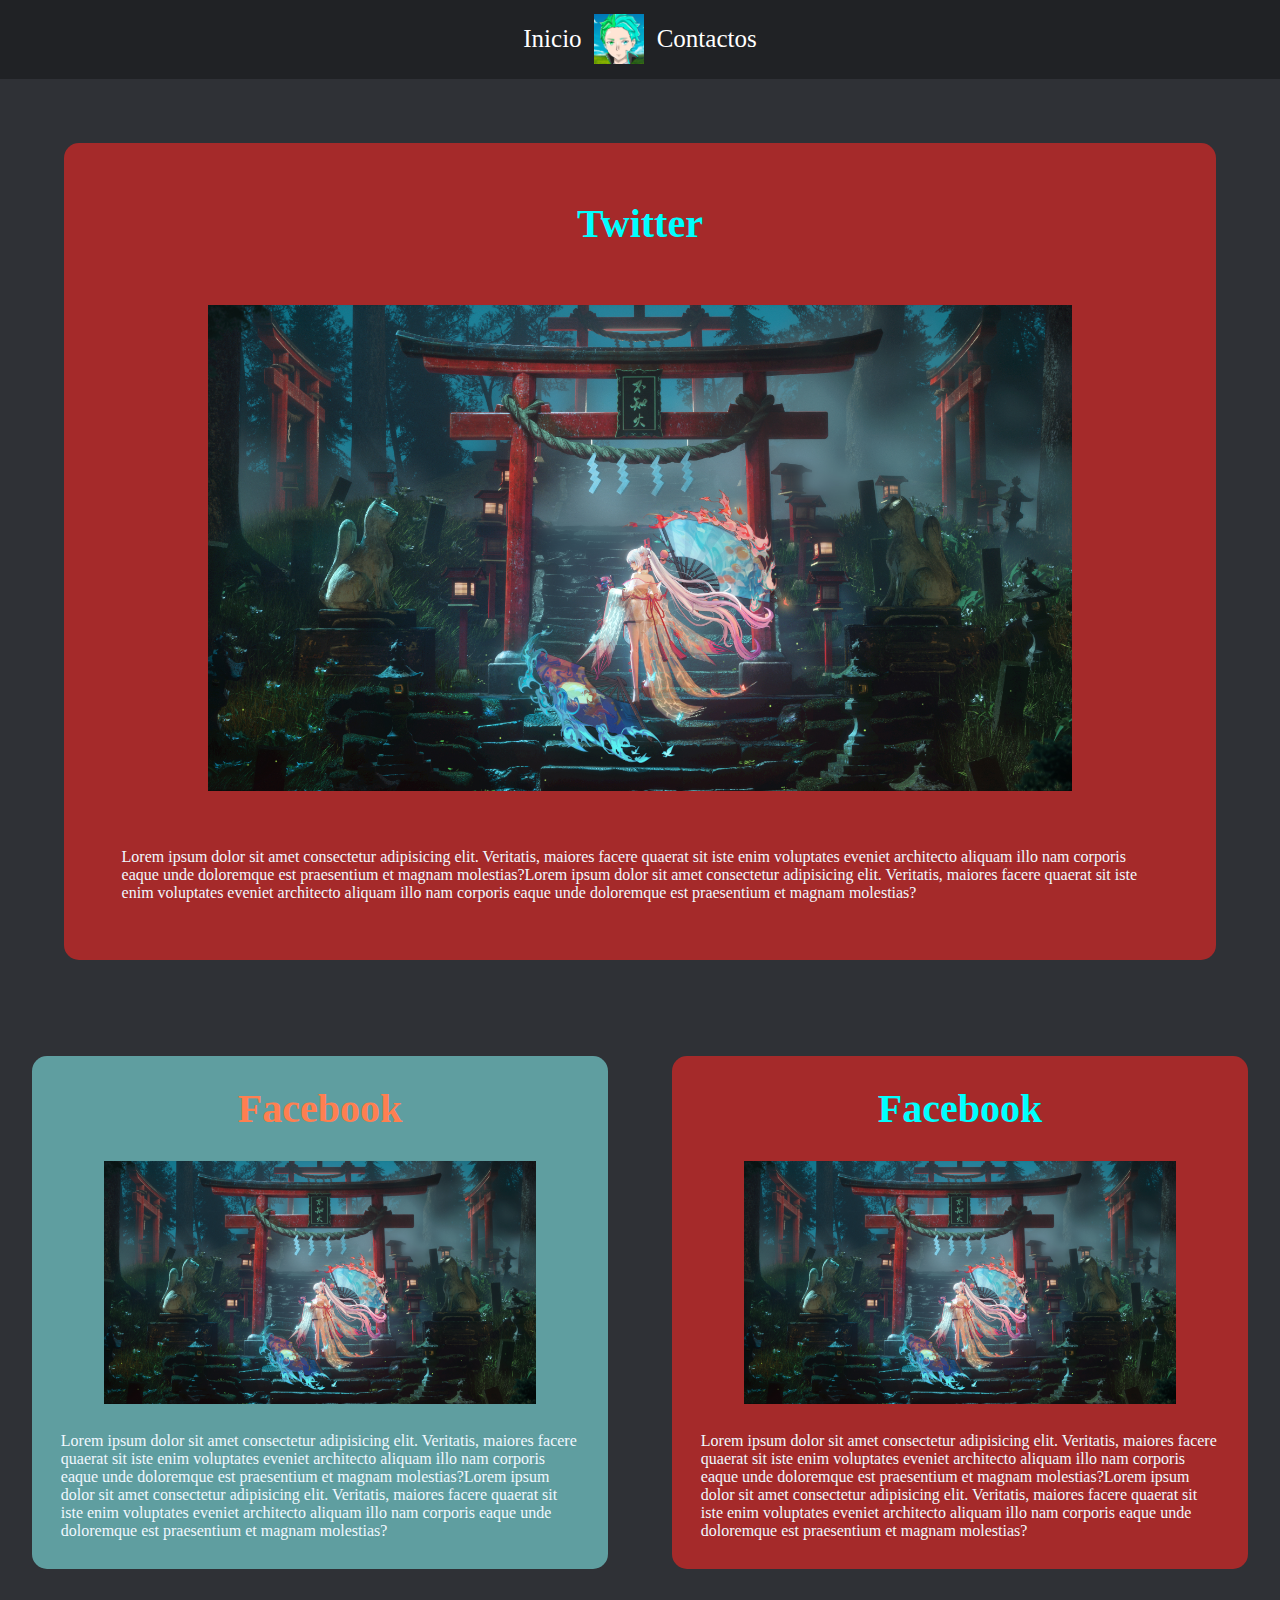
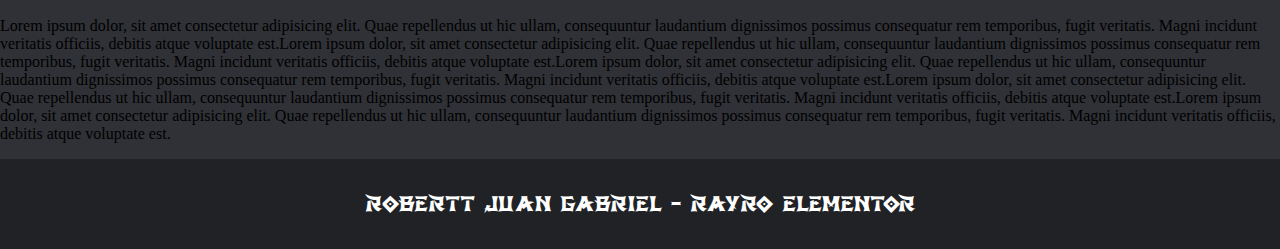
<file: Rael/index.html>
<!DOCTYPE html>
<html lang="es">
<head>
    <meta charset="UTF-8">
    <meta http-equiv="X-UA-Compatible" content="IE=edge">
    <meta name="viewport" content="width=device-width, initial-scale=1.0">
    
    <link rel="stylesheet" href="style.css">
    <link rel="shortcut icon" href="Recursos/Logo.png">
    
    <title>Rael</title>
</head>

<nav>
    <a href="index.html">Inicio</a>
    <img src="Recursos/Logo.png" alt="Logo" width="50px">
    <a href="">Contactos</a>
</nav>

<body>

    <div class="Redes2">
        <link rel="stylesheet" href="twitter.css">

        <div class="Twitter2">
            <h2 class="T-titulo2">Twitter</h2>
            <img src="Recursos/wallhaven-5779j8_1600x900.png" alt="Ejemplos" class="T-foto2">
            <p class="T-p2">Lorem ipsum dolor sit amet consectetur adipisicing elit. Veritatis, maiores facere quaerat sit iste enim voluptates eveniet architecto aliquam illo nam corporis eaque unde doloremque est praesentium et magnam molestias?Lorem ipsum dolor sit amet consectetur adipisicing elit. Veritatis, maiores facere quaerat sit iste enim voluptates eveniet architecto aliquam illo nam corporis eaque unde doloremque est praesentium et magnam molestias?</p>
        </div>

        <div class="Facebook2">
            <h2 class="F-titulo2">Facebook</h2>
            <img src="Recursos/wallhaven-5779j8_1600x900.png" alt="Ejemplos" class="F-foto2">
            <p class="F-p2">Lorem ipsum dolor sit amet consectetur adipisicing elit. Veritatis, maiores facere quaerat sit iste enim voluptates eveniet architecto aliquam illo nam corporis eaque unde doloremque est praesentium et magnam molestias?Lorem ipsum dolor sit amet consectetur adipisicing elit. Veritatis, maiores facere quaerat sit iste enim voluptates eveniet architecto aliquam illo nam corporis eaque unde doloremque est praesentium et magnam molestias?</p>
        </div>

        <div class="Twitter">
            <h2 class="T-titulo">Facebook</h2>
            <img src="Recursos/wallhaven-5779j8_1600x900.png" alt="Ejemplos" class="T-foto">
            <p class="T-p">Lorem ipsum dolor sit amet consectetur adipisicing elit. Veritatis, maiores facere quaerat sit iste enim voluptates eveniet architecto aliquam illo nam corporis eaque unde doloremque est praesentium et magnam molestias?Lorem ipsum dolor sit amet consectetur adipisicing elit. Veritatis, maiores facere quaerat sit iste enim voluptates eveniet architecto aliquam illo nam corporis eaque unde doloremque est praesentium et magnam molestias?</p>
        </div>

    </div>

    
    <p>Lorem ipsum dolor, sit amet consectetur adipisicing elit. Quae repellendus ut hic ullam, consequuntur laudantium dignissimos possimus consequatur rem temporibus, fugit veritatis. Magni incidunt veritatis officiis, debitis atque voluptate est.Lorem ipsum dolor, sit amet consectetur adipisicing elit. Quae repellendus ut hic ullam, consequuntur laudantium dignissimos possimus consequatur rem temporibus, fugit veritatis. Magni incidunt veritatis officiis, debitis atque voluptate est.Lorem ipsum dolor, sit amet consectetur adipisicing elit. Quae repellendus ut hic ullam, consequuntur laudantium dignissimos possimus consequatur rem temporibus, fugit veritatis. Magni incidunt veritatis officiis, debitis atque voluptate est.Lorem ipsum dolor, sit amet consectetur adipisicing elit. Quae repellendus ut hic ullam, consequuntur laudantium dignissimos possimus consequatur rem temporibus, fugit veritatis. Magni incidunt veritatis officiis, debitis atque voluptate est.Lorem ipsum dolor, sit amet consectetur adipisicing elit. Quae repellendus ut hic ullam, consequuntur laudantium dignissimos possimus consequatur rem temporibus, fugit veritatis. Magni incidunt veritatis officiis, debitis atque voluptate est.</p>    

</body>

<footer>
    <p>Robertt Juan Gabriel - Rayro Elementor</p>
    
</footer>

</html>
</file>
<file: Rael/style.css>
@font-face{
    font-family: 'GBShinto';
    src: url(Recursos/GBShinto-Regular.otf);
}

nav, a{
    font-size: 25px;
    display: flex;
    text-decoration: none;
    color: white;
    align-items: center;
    padding: 1%;
    justify-content: center;
    background-color: #202225;
}



body{
    background-color: #2f3136;
    margin: 0;
    
}

footer{
    color: white;
    text-align: center;
    font-family: 'GbShinto', Arial, Helvetica, sans-serif;
    font-size: 20px;
    padding: 1%;
    background-color: #202225;
}
</file>
<file: Rael/twitter.css>
/*Redes*/

.Redes2{
    display: grid;
    max-width: 100%;
    margin: 0 auto;
    overflow: hidden;
    grid-template-columns: (2, 1fr);
}

/*Adaptado a mobile*/
@media(max-width: 720px){
    .Redes2{
        display: block;
    }
}

/*Twitter 2*/
.Twitter2{
    background-color: brown;
    border-radius: 15px;
    margin: 5%;
    display: flex;
    flex-direction: column;
    justify-content: center;
    align-items: center;
    grid-column: 1/3;
}

.T-titulo2{
    color: aqua;
    margin: 5% 5% 0% 5%;
    font-size: 250%;
}

.T-foto2{
    width: 75%;
    margin: 5%;
}

.T-p2{
    margin: 0% 5% 5% 5%;
    color: aliceblue;
}

/*Facebook 2*/
.Facebook2{
    background-color: cadetblue;
    border-radius: 15px;
    margin: 5%;
    display: flex;
    flex-direction: column;
    justify-content: center;
    align-items: center;
    grid-column: 1/2;
}

.F-titulo2{
    color: coral;
    margin: 5% 5% 0% 5%;
    font-size: 2.5em;
}

.F-foto2{
    width: 75%;
    margin: 5%;
}

.F-p2{
    margin: 0% 5% 5% 5%;
    color: aliceblue;
}

/*Twitter*/
.Twitter{
    background-color: brown;
    border-radius: 15px;
    margin: 5%;
    display: flex;
    flex-direction: column;
    justify-content: center;
    align-items: center;
    grid-column: 2/3;
  
}

.T-titulo{
    color: aqua;
    margin: 5% 5% 0% 5%;
    font-size: 2.5em;
}

.T-foto{
    width: 75%;
    margin: 5%;
}

.T-p{
    margin: 0% 5% 5% 5%;
    color: aliceblue;
}
</file>
